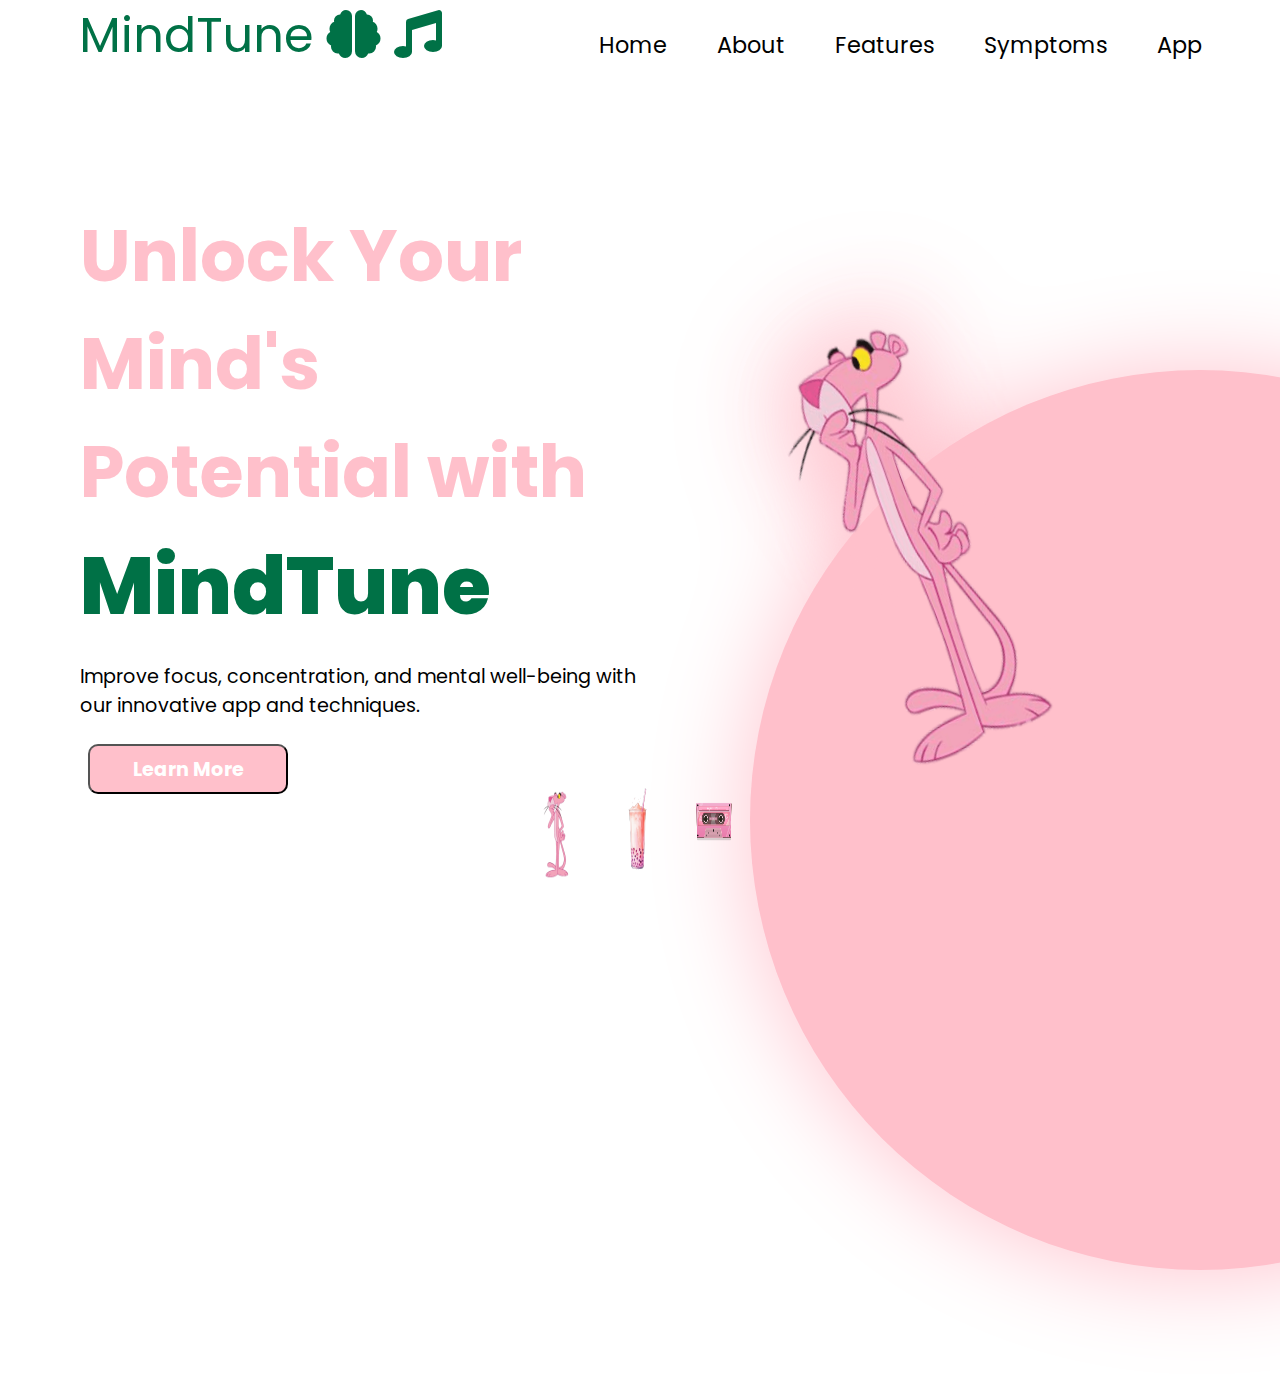
<file: Niyel/index.html>
<!DOCTYPE html>
<html lang="en">
<head>
    <meta charset="UTF-8">
    <meta name="viewport" content="width=device-width, initial-scale=1.0">
    <link rel="stylesheet" href="https://unpkg.com/aos@next/dist/aos.css" />
    <link rel="stylesheet" href="style.css">
    <link rel="stylesheet" href="https://cdnjs.cloudflare.com/ajax/libs/font-awesome/5.15.4/css/all.min.css"> <!-- this is for the logos that were used/-->
    <title>MindTune</title>
    <link rel="icon" href="mindtune.png">
</head>
<body>
    <nav>
        <div class="wrapper"> <!--Logo for website-->
            <div class="logo" data-aos="fade-right">
                <span class="logo-text">MindTune 
                    <i class="fas fa-brain logo-icon"></i>
                    <i class="fas fa-music logo-icon"></i>
                </span>
            </div>
            <div class="links">
                <a href="index.html">Home</a>
                <a href="about.html">About</a>
                <a href="features.html">Features</a>
                <a href="symptoms.html">Symptoms</a>
                <a href="app.html">App</a>
            </div>
            
        </div>
    </nav>
    
    
    <section>
        <div class="content">
            <h1>Unlock Your Mind's Potential with <span>MindTune</span></h1>
            <p>Improve focus, concentration, and mental well-being with our innovative app and techniques.</p>
            <a href="https://researchmindtune.my.canva.site/for-further-informations-these-are-the-links-that-are-related-to-mindtune" target="_blank">
                <button data-aos="zoom-in">Learn More</button>
            </a>
        </div>
        <div class="image" data-aos="fade-left">
            <div class="box green"><img src="pinkp.png" alt=""></div>
            <div class="box orange"><img src="pinkb.png" alt=""></div>
            <div class="box pink"><img src="pinkm.png" alt=""></div>
        </div>
    </section>
    <div class="img-links">
        <a class="gcfe"><img src="pinkp.png" alt=""></a>
        <a class="ocfe"><img src="pinkb.png" alt=""></a>
        <a class="pcfe"><img src="pinkm.png" alt=""></a>
    </div>
    <script src="script.js"></script>
    <script src="https://unpkg.com/aos@next/dist/aos.js"></script>
    <script>
      AOS.init({
        duration:1000,
        delay:100   
      });
    </script>
</body>
</html>
</file>
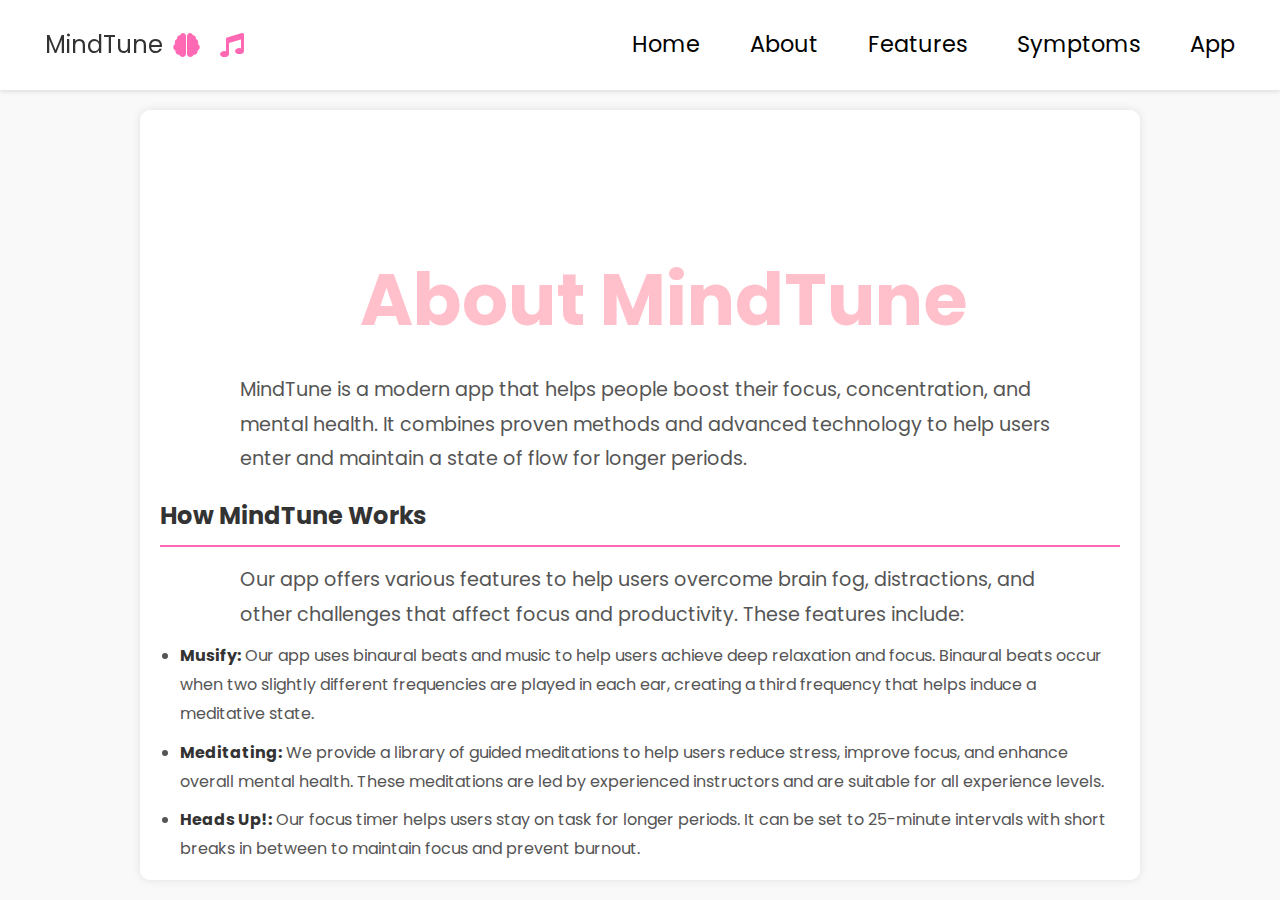
<file: Niyel/about.html>
<!DOCTYPE html>
<html lang="en">
<head>
    <meta charset="UTF-8">
    <meta name="viewport" content="width=device-width, initial-scale=1.0">
    <link rel="stylesheet" href="https://unpkg.com/aos@next/dist/aos.css" />
    <link rel="stylesheet" href="https://cdnjs.cloudflare.com/ajax/libs/font-awesome/5.15.4/css/all.min.css">
    <link rel="stylesheet" href="style.css">
    <title>MindTune - About</title>
    <link rel="icon" href="mindtune.png">
    <style>
        body {
            font-family: Arial, sans-serif;
            line-height: 1.6;
            margin: 0;
            padding: 0;
            background-color: #f9f9f9;
            overflow-y: auto; /* Enable vertical scrolling */
        }
        nav {
            background-color: #fff;
            padding: 10px 20px;
            box-shadow: 0 2px 4px rgba(0, 0, 0, 0.1);
        }
        nav .wrapper {
            display: flex;
            justify-content: space-between;
            align-items: center;
        }
        nav .logo-text {
            font-size: 1.5em;
            color: #333;
            display: flex;
            align-items: center;
        }
        nav .logo-icon {
            margin: 0 10px;
            color: #ff69b4; /* Pastel pink color for icons */
        }
        nav .links a {
            color: #333;
            text-decoration: none;
            margin: 0 15px;
            font-size: 1.2em;
            position: relative;
        }
        nav .links a::before {
            content: "";
            position: absolute;
            bottom: -4px;
            left: 0;
            height: 4px;
            background-color: #ff69b4; /* Pastel pink color for hover effect */
            width: 0%;
            transition: 0.3s ease;
        }
        nav .links a:hover::before {
            width: 100%;
        }
        section {
            padding: 20px;
            display: flex;
            justify-content: center;
        }
        .content {
            max-width: 1000px;
            width: 100%;
            background-color: #ffffff;
            box-shadow: 0 0 10px rgba(0, 0, 0, 0.1);
            border-radius: 10px;
            padding: 20px;
            max-height: none;
            overflow-y: auto;
        }
        .content h1 {
            font-size: 2.5em;
            color: #333;
            margin-bottom: 20px;
            text-align: center;
        }
        .content h2 {
            font-size: 1.5em;
            color: #333;
            margin-top: 20px;
            border-bottom: 2px solid #ff69b4; /* Pastel pink color */
            padding-bottom: 10px;
        }
        .content p, .content ul {
            color: #555;
            margin: 10px 0;
            line-height: 1.8;
        }
        .content ul {
            padding-left: 20px;
        }
        .content li {
            margin-bottom: 10px;
        }
        .content strong {
            color: #333;
        }
    </style>
</head>
<body>
    <nav>
        <div class="wrapper">
            <div class="logo" data-aos="fade-right">
                <span class="logo-text">MindTune 
                    <i class="fas fa-brain logo-icon"></i>
                    <i class="fas fa-music logo-icon"></i>
                </span>
            </div>
            <div class="links">
                <a href="index.html">Home</a>
                <a href="about.html">About</a>
                <a href="features.html">Features</a>
                <a href="symptoms.html">Symptoms</a>
                <a href="app.html">App</a>
            </div>
        </div>
    </nav>

    <section>
        <div class="content" data-aos="fade-up">
            <h1>About MindTune</h1>
            <p>MindTune is a modern app that helps people boost their focus, concentration, and mental health. It combines proven methods and advanced technology to help users enter and maintain a state of flow for longer periods.</p>
            <h2>How MindTune Works</h2>
            <p>Our app offers various features to help users overcome brain fog, distractions, and other challenges that affect focus and productivity. These features include:</p>
            <ul>
                <li><strong>Musify:</strong> Our app uses binaural beats and music to help users achieve deep relaxation and focus. Binaural beats occur when two slightly different frequencies are played in each ear, creating a third frequency that helps induce a meditative state.</li>
                <li><strong>Meditating:</strong> We provide a library of guided meditations to help users reduce stress, improve focus, and enhance overall mental health. These meditations are led by experienced instructors and are suitable for all experience levels.</li>
                <li><strong>Heads Up!:</strong> Our focus timer helps users stay on task for longer periods. It can be set to 25-minute intervals with short breaks in between to maintain focus and prevent burnout.</li>
                <li><strong>Mind Exercises:</strong> We offer various mindfulness exercises to help users become more aware of their thoughts, feelings, and sensations in the present moment. These exercises help reduce stress, improve focus, and enhance overall well-being.</li>
            </ul>
            <h2>Who Can Benefit from MindTune</h2>
            <p>MindTune is easy to use and accessible for people of all ages and experience levels. Whether you're a student dealing with brain fog or a busy professional looking to improve focus and productivity, MindTune can help.</p>
        </div>
    </section>

    <script src="script.js"></script>
    <script src="https://unpkg.com/aos@next/dist/aos.js"></script>
    <script>
      AOS.init({
        duration: 1000,
        delay: 100   
      });
    </script>
</body>
</html>
</file>
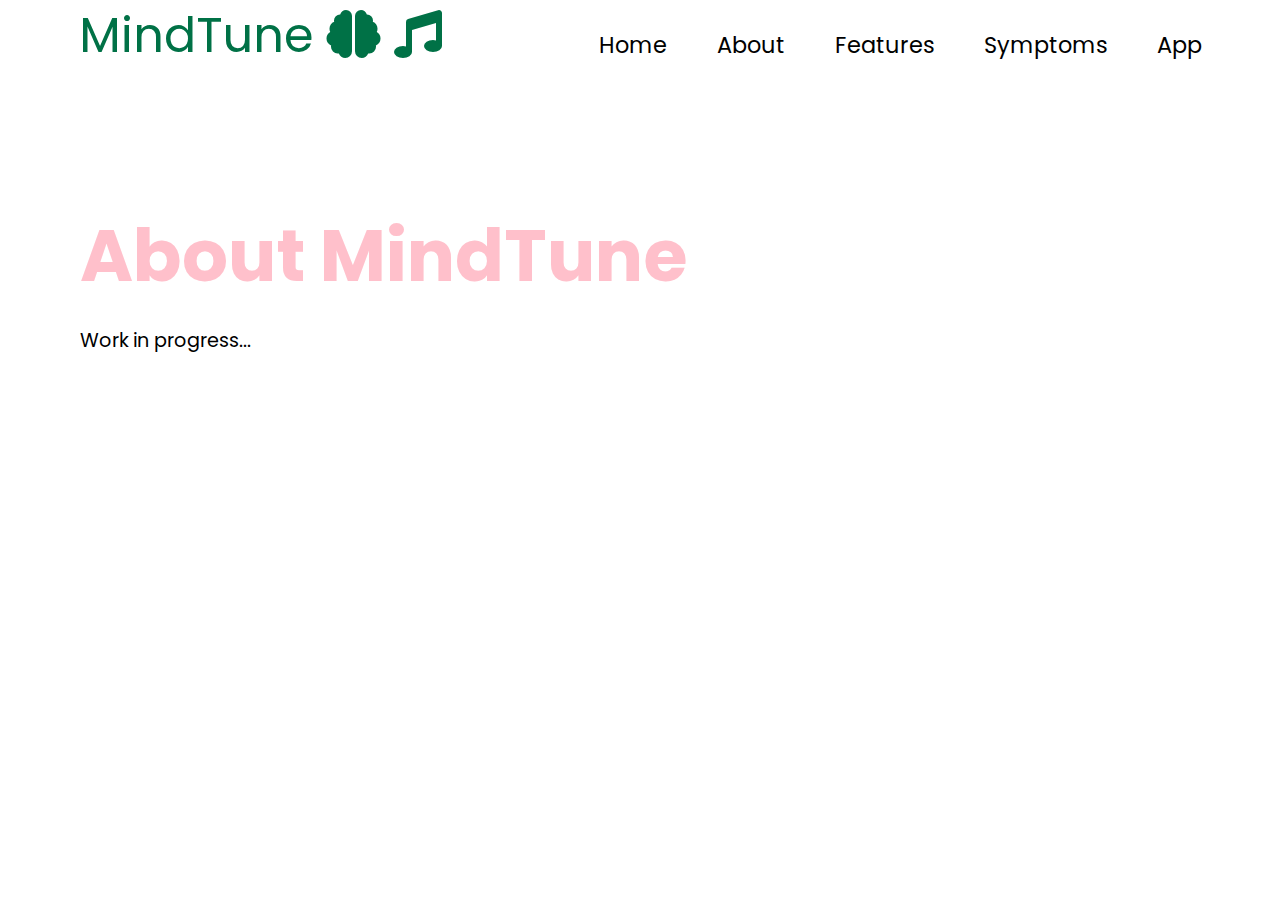
<file: Niyel/app.html>
<!DOCTYPE html>
<html lang="en">
<head>
    <meta charset="UTF-8">
    <meta name="viewport" content="width=device-width, initial-scale=1.0">
    <link rel="stylesheet" href="https://unpkg.com/aos@next/dist/aos.css" />
    <link rel="stylesheet" href="style.css">
    <link rel="stylesheet" href="https://cdnjs.cloudflare.com/ajax/libs/font-awesome/5.15.4/css/all.min.css">
    <title>MindTune - App</title>
    <link rel="icon" href="mindtune.png">
</head>
<body>
    <nav>
        <div class="wrapper">
            <div class="logo" data-aos="fade-right">
                <span class="logo-text">MindTune 
                    <i class="fas fa-brain logo-icon"></i>
                    <i class="fas fa-music logo-icon"></i>
                </span>
            </div>
            <div class="links">
                <a href="index.html">Home</a>
                <a href="about.html">About</a>
                <a href="features.html">Features</a>
                <a href="symptoms.html">Symptoms</a>
                <a href="app.html">App</a>
            </div>
        </div>
    </nav>

    <section>
        <div class="content">
            <h1>About MindTune</h1>
            <p>Work in progress...</p>
        </div>
    </section>

    <script src="script.js"></script>
    <script src="https://unpkg.com/aos@next/dist/aos.js"></script>
    <script>
      AOS.init({
        duration:1000,
        delay:100   
      });
    </script>
</body>
</html>
</file>
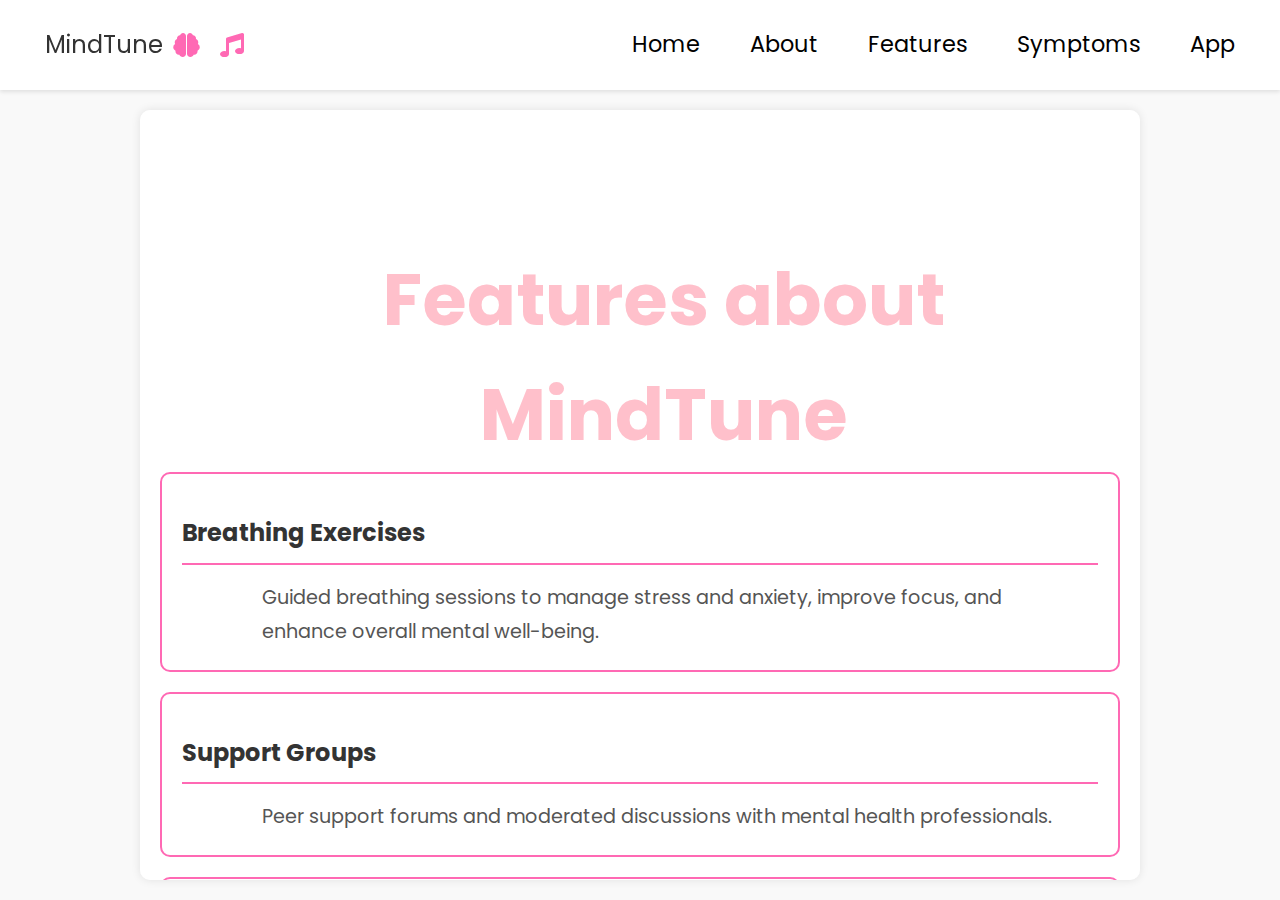
<file: Niyel/features.html>
<!DOCTYPE html>
<html lang="en">
<head>
    <meta charset="UTF-8">
    <meta name="viewport" content="width=device-width, initial-scale=1.0">
    <link rel="stylesheet" href="https://unpkg.com/aos@next/dist/aos.css" />
    <link rel="stylesheet" href="style.css">
    <link rel="stylesheet" href="https://cdnjs.cloudflare.com/ajax/libs/font-awesome/5.15.4/css/all.min.css">
    <title>MindTune - Features</title>
    <link rel="icon" href="mindtune.png">
    <style>
        body {
            font-family: Arial, sans-serif;
            line-height: 1.6;
            margin: 0;
            padding: 0;
            background-color: #f9f9f9;
            overflow-y: auto; /* Enable vertical scrolling */
        }
        nav {
            background-color: #fff;
            padding: 10px 20px;
            box-shadow: 0 2px 4px rgba(0, 0, 0, 0.1);
        }
        nav .wrapper {
            display: flex;
            justify-content: space-between;
            align-items: center;
        }
        nav .logo-text {
            font-size: 1.5em;
            color: #333;
            display: flex;
            align-items: center;
        }
        nav .logo-icon {
            margin: 0 10px;
            color: #ff69b4; /* Pastel pink color for icons */
        }
        nav .links a {
            color: #333;
            text-decoration: none;
            margin: 0 15px;
            font-size: 1.2em;
            position: relative;
        }
        nav .links a::before {
            content: "";
            position: absolute;
            bottom: -4px;
            left: 0;
            height: 4px;
            background-color: #ff69b4; /* Pastel pink color for hover effect */
            width: 0%;
            transition: 0.3s ease;
        }
        nav .links a:hover::before {
            width: 100%;
        }
        section {
            padding: 20px;
            display: flex;
            justify-content: center;
        }
        .content {
            max-width: 1000px;
            width: 100%;
            background-color: #ffffff;
            box-shadow: 0 0 10px rgba(0, 0, 0, 0.1);
            border-radius: 10px;
            padding: 20px;
            max-height: none;
            overflow-y: auto;
        }
        .content h1 {
            font-size: 2.5em;
            color: #333;
            margin-bottom: 20px;
            text-align: center;
        }
        .content h2 {
            font-size: 1.5em;
            color: #333;
            margin-top: 20px;
            border-bottom: 2px solid #ff69b4; /* Pastel pink color */
            padding-bottom: 10px;
        }
        .content p, .content ul {
            color: #555;
            margin: 10px 0;
            line-height: 1.8;
        }
        .content ul {
            padding-left: 20px;
        }
        .content li {
            margin-bottom: 10px;
        }
        .content strong {
            color: #333;
        }
        .feature-box {
            margin-bottom: 20px;
            padding: 20px;
            border: 2px solid #ff69b4; /* Pastel pink color for border */
            border-radius: 10px;
        }
    </style>
</head>
<body>
    <nav>
        <div class="wrapper">
            <div class="logo" data-aos="fade-right">
                <span class="logo-text">MindTune 
                    <i class="fas fa-brain logo-icon"></i>
                    <i class="fas fa-music logo-icon"></i>
                </span>
            </div>
            <div class="links">
                <a href="index.html">Home</a>
                <a href="about.html">About</a>
                <a href="features.html">Features</a>
                <a href="symptoms.html">Symptoms</a>
                <a href="app.html">App</a>
            </div>
        </div>
    </nav>

    <section>
        <div class="content" data-aos="fade-up">
            <h1>Features about MindTune</h1>

            <!-- Features shown here -->
            <div class="feature-box">
                <h2>Breathing Exercises</h2>
                <p>Guided breathing sessions to manage stress and anxiety, improve focus, and enhance overall mental well-being.</p>
            </div>
            <div class="feature-box">
                <h2>Support Groups</h2>
                <p>Peer support forums and moderated discussions with mental health professionals.</p>
            </div>
            <div class="feature-box">
                <h2>Challenges and Rewards</h2>
                <p>Community challenges and achievement badges to foster a sense of community and personal growth.</p>
            </div>
            <div class="feature-box">
                <h2>Tracker Notifications</h2>
                <p>Sync with fitness trackers and calendars to enhance your mindfulness practice.</p>
            </div>
            <div class="feature-box">
                <h2>Reminders</h2>
                <p>Set reminders for mindfulness practices and receive progress updates.</p>
            </div>
            <div class="feature-box">
                <h2>Information About Health</h2>
                <p>Access articles, videos, workshops, and webinars from mental health experts.</p>
            </div>
            <div class="feature-box">
                <h2>Resource</h2>
                <p>Find e-books, audio books, and toolkits on mindfulness and cognitive improvement.</p>
            </div>
            <div class="feature-box">
                <h2>AI-Powered Insights</h2>
                <p>Get personalized recommendations and mood predictions based on user behavior.</p>
            </div>
            <div class="feature-box">
                <h2>Virtual Therapy Sessions</h2>
                <p>Access in-app counseling and 24/7 text-based support with licensed therapists.</p>
            </div>
            <div class="feature-box">
                <h2>Biofeedback</h2>
                <p>Monitor heart rate variability and brain activity for real-time feedback during exercises.</p>
            </div>
            <div class="feature-box">
                <h2>Multilingual Support</h2>
                <p>Localized content, subtitles, and transcripts to assist users with different language needs.</p>
            </div>
        </div>
    </section>

    <script src="script.js"></script>
    <script src="https://unpkg.com/aos@next/dist/aos.js"></script>
    <script>
      AOS.init({
        duration: 1000,
        delay: 100   
      });
    </script>
</body>
</html>
</file>
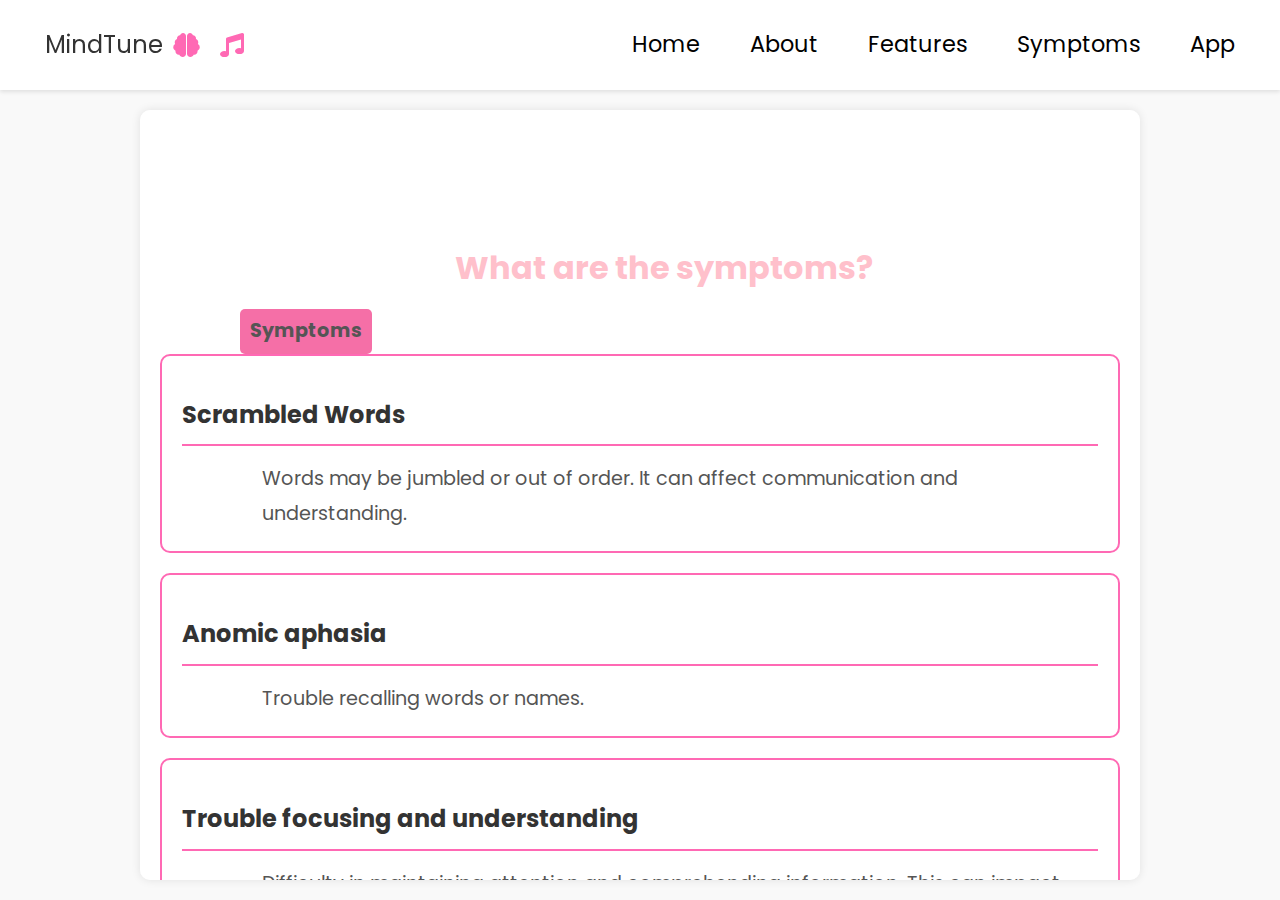
<file: Niyel/symptoms.html>
<!DOCTYPE html>
<html lang="en">
<head>
    <meta charset="UTF-8">
    <meta name="viewport" content="width=device-width, initial-scale=1.0">
    <link rel="stylesheet" href="https://unpkg.com/aos@next/dist/aos.css" />
    <link rel="stylesheet" href="style.css">
    <link rel="stylesheet" href="https://cdnjs.cloudflare.com/ajax/libs/font-awesome/5.15.4/css/all.min.css">
    <title>MindTune - Techniques</title>
    <link rel="icon" href="mindtune.png">
    <style>
        body {
            font-family: Arial, sans-serif;
            line-height: 1.6;
            margin: 0;
            padding: 0;
            background-color: #f9f9f9;
            overflow-y: auto; /* Enable vertical scrolling */
        }
        nav {
            background-color: #fff;
            padding: 10px 20px;
            box-shadow: 0 2px 4px rgba(0, 0, 0, 0.1);
        }
        nav .wrapper {
            display: flex;
            justify-content: space-between;
            align-items: center;
        }
        nav .logo-text {
            font-size: 1.5em;
            color: #333;
            display: flex;
            align-items: center;
        }
        nav .logo-icon {
            margin: 0 10px;
            color: #ff69b4; /* Pastel pink color for icons */
        }
        nav .links a {
            color: #333;
            text-decoration: none;
            margin: 0 15px;
            font-size: 1.2em;
            position: relative;
        }
        nav .links a::before {
            content: "";
            position: absolute;
            bottom: -4px;
            left: 0;
            height: 4px;
            background-color: #ff69b4; /* Pastel pink color for hover effect */
            width: 0%;
            transition: 0.3s ease;
        }
        nav .links a:hover::before {
            width: 100%;
        }
        section {
            padding: 20px;
            display: flex;
            justify-content: center;
        }
        .content {
            max-width: 1000px;
            width: 100%;
            background-color: #ffffff;
            box-shadow: 0 0 10px rgba(0, 0, 0, 0.1);
            border-radius: 10px;
            padding: 20px;
            max-height: none;
            overflow-y: auto;
        }
        .content h1 {
            font-size: 2em;
            color: #333;
            margin-bottom: 20px;
            text-align: center;
        }
        .content h2 {
            font-size: 1.5em;
            color: #333;
            margin-top: 20px;
            border-bottom: 2px solid #ff69b4; /* Pastel pink color */
            padding-bottom: 10px;
        }
        .content p, .content ul {
            color: #555;
            margin: 10px 0;
            line-height: 1.8;
        }
        .content ul {
            padding-left: 20px;
        }
        .content li {
            margin-bottom: 10px;
        }
        .content strong {
            color: #333;
        }
        .feature-box {
            margin-bottom: 20px;
            padding: 20px;
            border: 2px solid #ff69b4; /* Pastel pink color for border */
            border-radius: 10px;
        }
        .highlighted {
            font-size: 1.2em;
            color: #fff;
            font-weight: bold;
            background-color: #f56fa7;
            padding: 5px 10px;
            border-radius: 5px;
            display: inline-block;
        }
    </style>
</head>
<body>
    <nav>
        <div class="wrapper">
            <div class="logo" data-aos="fade-right">
                <span class="logo-text">MindTune 
                    <i class="fas fa-brain logo-icon"></i>
                    <i class="fas fa-music logo-icon"></i>
                </span>
            </div>
            <div class="links">
                <a href="index.html">Home</a>
                <a href="about.html">About</a>
                <a href="features.html">Features</a>
                <a href="symptoms.html">Symptoms</a>
                <a href="app.html">App</a>
            </div>
        </div>
    </nav>

    <section>
        <div class="content">
            <h1 style="font-size: 2em;">What are the symptoms?</h1>
            <p class="highlighted">Symptoms</p>
            <div class="feature-box">
                <h2>Scrambled Words</h2>
                <p>Words may be jumbled or out of order. It can affect communication and understanding.</p>
            </div>
            <div class="feature-box">
                <h2>Anomic aphasia</h2>
                <p>Trouble recalling words or names.</p>
            </div>
            <div class="feature-box">
                <h2>Trouble focusing and understanding</h2>
                <p>Difficulty in maintaining attention and comprehending information. This can impact daily activities, learning, and work performance.</p>
            </div>
            <div class="feature-box">
                <h2>Trouble recalling information</h2>
                <p>Problems with memory retention and retrieval, which can affect learning and the ability to remember personal experiences or facts.</p>
            </div>
            <div class="feature-box">
                <h2>Spacing out</h2>
                <p>Frequent episodes of losing awareness of the present moment, often as a coping mechanism for stress or due to fatigue.</p>
            </div>
            <div class="feature-box">
                <h2>Losing track of time</h2>
                <p>Difficulty in perceiving and managing time, leading to missed appointments, deadlines, or time management issues.</p>
            </div>
            <div class="feature-box">
                <h2>Lack of decision making</h2>
                <p>Inability or difficulty in making choices, often due to overthinking, anxiety, or lack of confidence.</p>
            </div>
            <div class="feature-box">
                <h2>Difficulty solving problems</h2>
                <p>Struggling with analytical thinking and finding solutions to problems.</p>
            </div>
            <div class="feature-box">
                <h2>Headaches</h2>
                <p>Physical symptom often associated with stress, tension, or other underlying health issues.</p>
            </div>
            <div class="feature-box">
                <h2>Overwhelmed</h2>
                <p>Feeling excessively burdened by tasks, responsibilities, or emotional stress.</p>
            </div>
            <div class="feature-box">
                <h2>Procrastinating</h2>
                <p>Delaying or avoiding tasks, often leading to stress and decreased productivity.</p>
            </div>
        </div>
    </section>

    <script src="script.js"></script>
    <script src="https://unpkg.com/aos@next/dist/aos.js"></script>
    <script>
      AOS.init({
        duration: 1000,
        delay: 100   
      });
    </script>
</body>
</html>
</file>
<file: Niyel/style.css>
@import url('https://fonts.googleapis.com/css2?family=Inconsolata:wght@400;500;600&family=Lemon&family=Patua+One&family=Poppins:wght@200;400;500;600;700;800;900&display=swap');

* {
    padding: 0;
    margin: 0;
    font-family: 'Poppins', sans-serif;
    box-sizing: border-box;
}

body {
    width: 100%;
    height: 100vh;
    overflow: hidden;
}

nav {
    width: 100%;
    height: 10%;
}

nav .wrapper {
    width: 100%;
    height: 100%;
    display: flex;
    justify-content: space-around;
}
.logo-text {
    font-size: 3rem; /* Adjust the font size as needed */
    color: #007146; /* Change the color as needed */
    text-decoration: none;
    margin: 0 25px;
    position: relative;
}

nav .wrapper .logo img {
    width: 100%;
    height: 90%;
    margin-top: 7%;
}

nav .wrapper .links {
    display: flex;
    align-items: center;
}

nav .wrapper .links a {
    color: black;
    text-decoration: none;
    margin: 0 25px;
    position: relative;
    font-size: 1.4rem;
}

nav .wrapper .links a::before {
    content: "";
    position: absolute;
    bottom: -4px;
    left: 0;
    height: 4px;
    background-color: #288315;
    width: 0%;
    transition: 0.3s ease;
}

nav .wrapper .links a:hover::before {
    width: 100%;
}

/* Section start */

section {
    width: 100%;
    height: 90%;
    display: flex;
    justify-content: space-around;
}

section .content {
    width: 120%;
}

section .content h1 {
    font-size: 4.5rem;
    margin: 7rem 2rem 0 5rem;
    color: #ffc0cb; /* Pastel pink color */
}

section .content h1 span {
    color: #007146;
    font-size: 5rem;
    font-weight: 800;
}

section .content p {
    font-size: 1.2rem;
    margin: 1rem 2rem 0 5rem;
}

section .content button {
    font-size: 1.2rem;
    width: 200px;
    height: 50px;
    background: #ffc0cb; /* Pastel pink color */
    border-radius: 10px;
    color: white;
    font-weight: 700;
    margin: 1.5rem 0 0 5.5rem;
    transition: 0.3s linear;
}

section .content button:hover {
    color: #ffc0cb; /* Pastel pink color */
    background-color: transparent;
    border: none;
    box-shadow: 3px 3px black;
    border-right: 2px solid #ffc0cb; /* Pastel pink color */
    border-bottom: 2px solid #ffc0cb; /* Pastel pink color */
}

section .image {
    width: 100%;
}

section .image .box {
    position: absolute;
    background: #ffc0cb; /* Pastel pink color */
    width: 900px;
    height: 900px;
    right: -370px;
    bottom: -370px;
    border-radius: 100%;
    pointer-events: none;
    transition: 0.3s ease-in;
}

section .image .box img {
    width: 300px;
    height: 450px;
    margin: -50px 0 0 0;
}

section .image .green {
    opacity: 1;
    transform: rotate(0deg);
    filter: drop-shadow(2px 2px 50px #ffc0cb);
}

section .image .green img {
    width: 330px;
    transform: rotate(-20deg);
    filter: drop-shadow(2px 2px 50px #ffc0cb);
}

section .image .orange img {
    width: 330px;
    transform: rotate(-20deg);
    filter: drop-shadow(2px 2px 50px #ffc0cb);
}

section .image .orange {
    opacity: 0;
    background: #ffc0cb;
    transform: rotate(-90deg);
    filter: drop-shadow(2px 2px 50px #ffc0cb);
}

section .image .pink {
    opacity: 0;
    transform: rotate(-90deg);
    background-color:#ffc0cb;
    filter: drop-shadow(2px 2px 50px pink);
}

section .image .pink img {
    transform: rotate(-30deg);
    height: 520px;
    margin: -130px 0 0 -20px;
    filter: drop-shadow(2px 2px 50px pink);
}

/* lower images */

.img-links {
    width: 20%;
    height: 10vh;
    position: absolute;
    bottom: 20px;
    margin: 0 40%;
    display: flex;
    justify-content: space-between;
}

.img-links a {
    width: 100%;
    height: 100%;
    margin: 0 20px;
    cursor: pointer;
    transition: 0.2s linear;
}

.img-links a img {
    width: 50px;
    height: 90px;
}

.img-links a:hover {
    margin-top: -20px;
    filter: drop-shadow(2px 2px 10px #007146);
}

.img-links a:nth-child(2) {
    margin: -6px 0 0 -20px;
}

.img-links a:nth-child(2):hover {
    margin-top: -24px;
    filter: drop-shadow(2px 2px 10px orange);
}

.img-links a:nth-child(3) {
    margin: -16px 0 0 0;
}

.img-links a:nth-child(3):hover {
    margin-top: -40px;
    filter: drop-shadow(2px 2px 10px rgb(191, 73, 177));
}

.img-links a:nth-child(3) img {
    height: 90px;
}

.nav-container .logo img {
    width: 80px;
    height: auto; /* Add this line to maintain aspect ratio */
}

.section .content .icons i {
    font-size: 3rem; /* Adjust the font size as needed */
}
</file>
